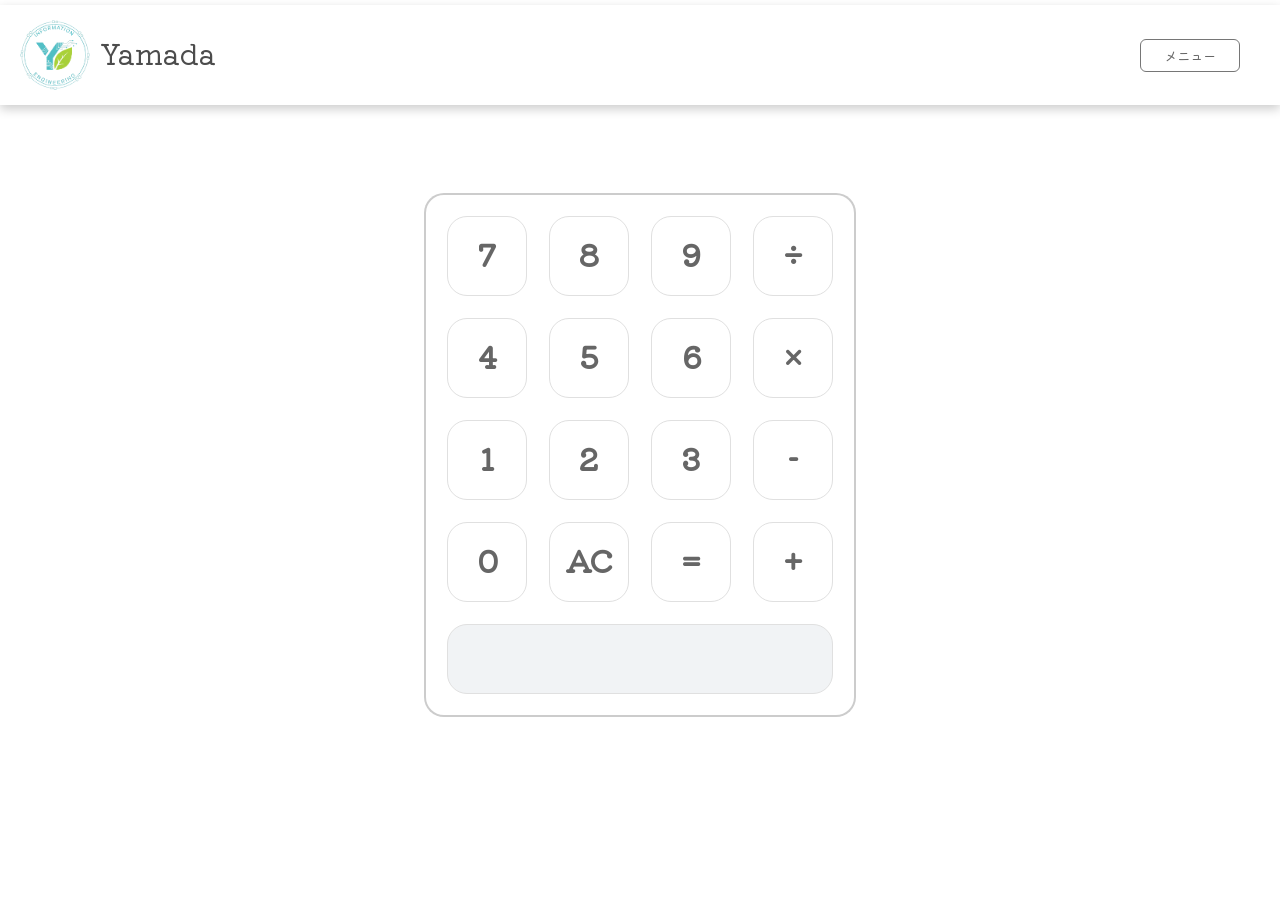
<file: HTML_Yamada/Calculator/index.html>
<!DOCTYPE html>
<html lang="ja">
  <head>
    <meta charset="UTF-8">
    <meta name="viewport" content="width=device-width, initial-scale=1.0">
    <title>Yamada Calculator</title>
    <link rel="icon" href="icon.png">
    <link rel="stylesheet" href="style.css">
    <link rel="stylesheet" href="https://fonts.googleapis.com/css2?family=Kiwi+Maru:wght@300;400;500&display=swap">
  </head>
  <body>
    <header>
      <div class="header-logo">
        <a href="../Website/index.html"><img src="icon.png" width="70px" height="70px" class="icon"></a>
        <a href="../Website/index.html" class="main_title">Yamada</a>
      </div>
      <select onchange="location.href=value">
        <option value="">メニュー</option>
        <option value="../Website/index.html">ホームページ</option>
        <option value="../FavoriteThings/index.html">好きなもの紹介</option>
        <option value="../DataBase/index.html">データベース</option>
      </select>
    </header>
    <div class="header-space"></div>
    <table>
      <tr>
        <td><input type="button" value="7" onclick="get_calc(this)"></td>
        <td><input type="button" value="8" onclick="get_calc(this)"></td>
        <td><input type="button" value="9" onclick="get_calc(this)"></td>
        <td><input type="button" value="÷" onclick="get_calc(this)"></td>
      </tr>
      <tr>
        <td><input type="button" value="4" onclick="get_calc(this)"></td>
        <td><input type="button" value="5" onclick="get_calc(this)"></td>
        <td><input type="button" value="6" onclick="get_calc(this)"></td>
        <td><input type="button" value="×" onclick="get_calc(this)"></td>
      </tr>
      <tr>
        <td><input type="button" value="1" onclick="get_calc(this)"></td>
        <td><input type="button" value="2" onclick="get_calc(this)"></td>
        <td><input type="button" value="3" onclick="get_calc(this)"></td>
        <td><input type="button" value="-" onclick="get_calc(this)"></td>
      </tr>
      <tr>
        <td><input type="button" value="0" onclick="get_calc(this)"></td>
        <td><input type="button" value="AC" onclick="get_calc(this)"></td>
        <td><input type="button" value="=" onclick="get_calc(this)"></td>
        <td><input type="button" value="+" onclick="get_calc(this)"></td>
      </tr>
      <tr>
        <td colspan="4"><input type="text" value="" id="result" class="display" disabled></td>
      </tr>
    </table>
    <script src="script.js"></script>
  </body>
</html>
</file>
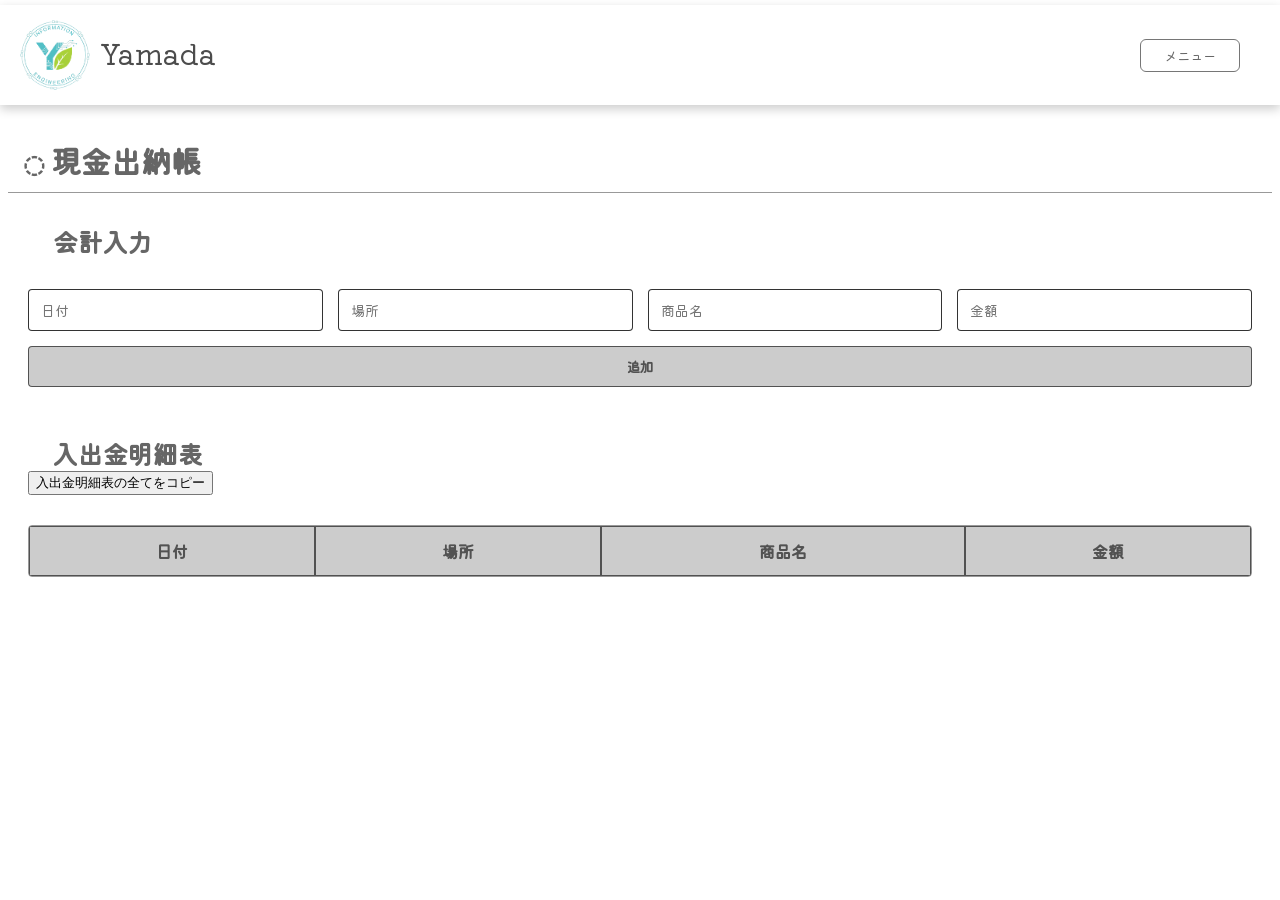
<file: HTML_Yamada/DataBase/index.html>
<!DOCTYPE html>
<html lang="ja">
  <head>
    <meta charset="UTF-8">
    <meta name="viewport" content="width=device-width, initial-scale=1.0">
    <title>Yamada DataBase</title>
    <link rel="icon" href="icon.png">
    <link rel="stylesheet" href="style.css">
    <link rel="stylesheet" href="https://fonts.googleapis.com/css2?family=Kiwi+Maru:wght@300;400;500&display=swap">
  </head>
  <body>
    <header>
      <div class="header-logo">
        <a href="../Website/index.html"><img src="icon.png" width="70px" height="70px" class="icon"></a>
        <a href="../Website/index.html" class="main_title">Yamada</a>
      </div>
      <select onchange="location.href=value">
        <option value="">メニュー</option>
        <option value="../Website/index.html">ホームページ</option>
        <option value="../Calculator/index.html">計算機</option>
        <option value="../FavoriteThings/index.html">好きなもの紹介</option>
      </select>
    </header>
    <div class="header-space"></div>
    <h1><small>◌ </small>現金出納帳</h1>
    <div class="area">
      <h2>会計入力</h2>
      <div class="up">
        <div class="group">
          <input type="text" id="date" placeholder="日付" onfocus="this.type='date'; this.showPicker();" onblur="if(!this.value) this.type='text';">
          <input type="text" id="location" placeholder="場所">
          <input type="text" id="item" placeholder="商品名">
          <input type="number" id="amount" placeholder="金額">
        </div>
        <button onclick="AddContent()">追加</button>
      </div>
      <br>
      <div class="down">
        <h2>入出金明細表<button onclick="fullkopi()" class="fullkopi">入出金明細表の全てをコピー</button></h2>
        <table>
          <tr>
            <th>日付</th>
            <th>場所</th>
            <th>商品名</th>
            <th>金額</th>
          </tr>
        </table>
      </div>
    </div>
    <script src="script.js"></script>
  </body>
</html>
</file>
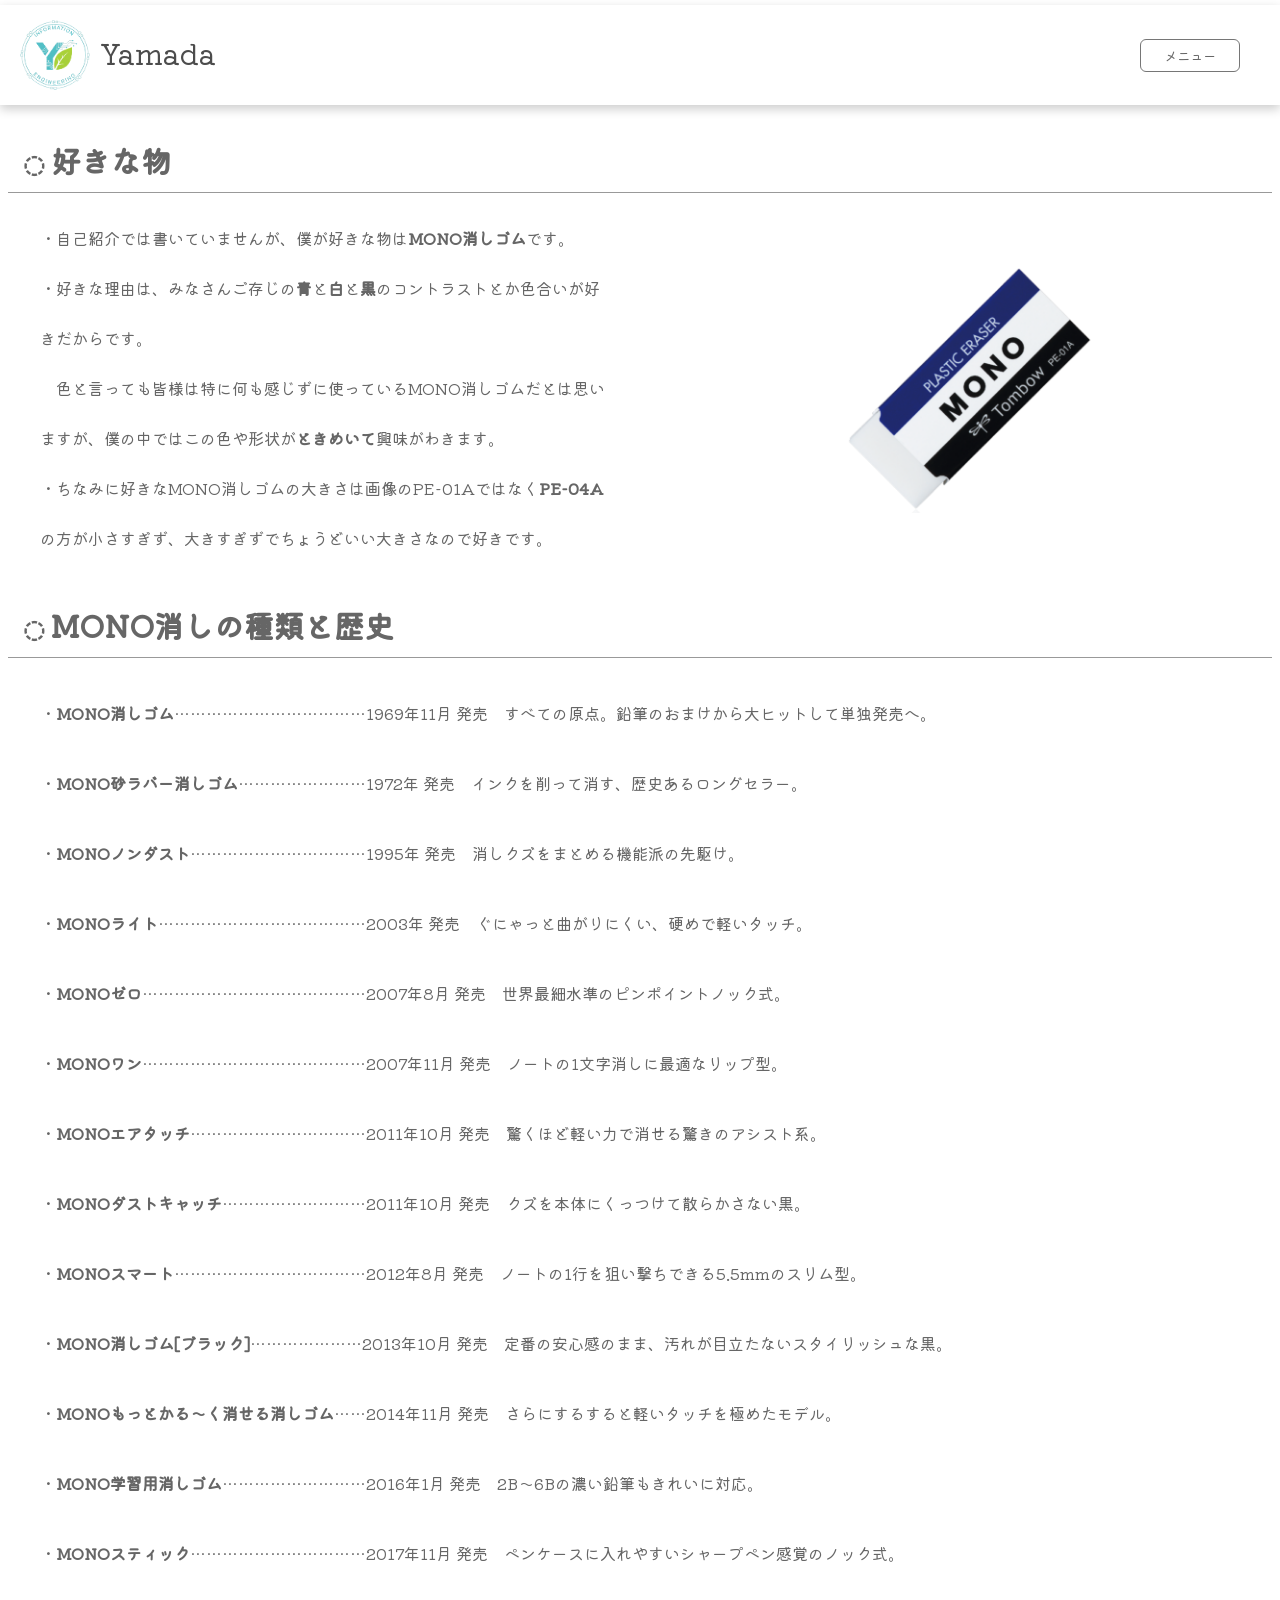
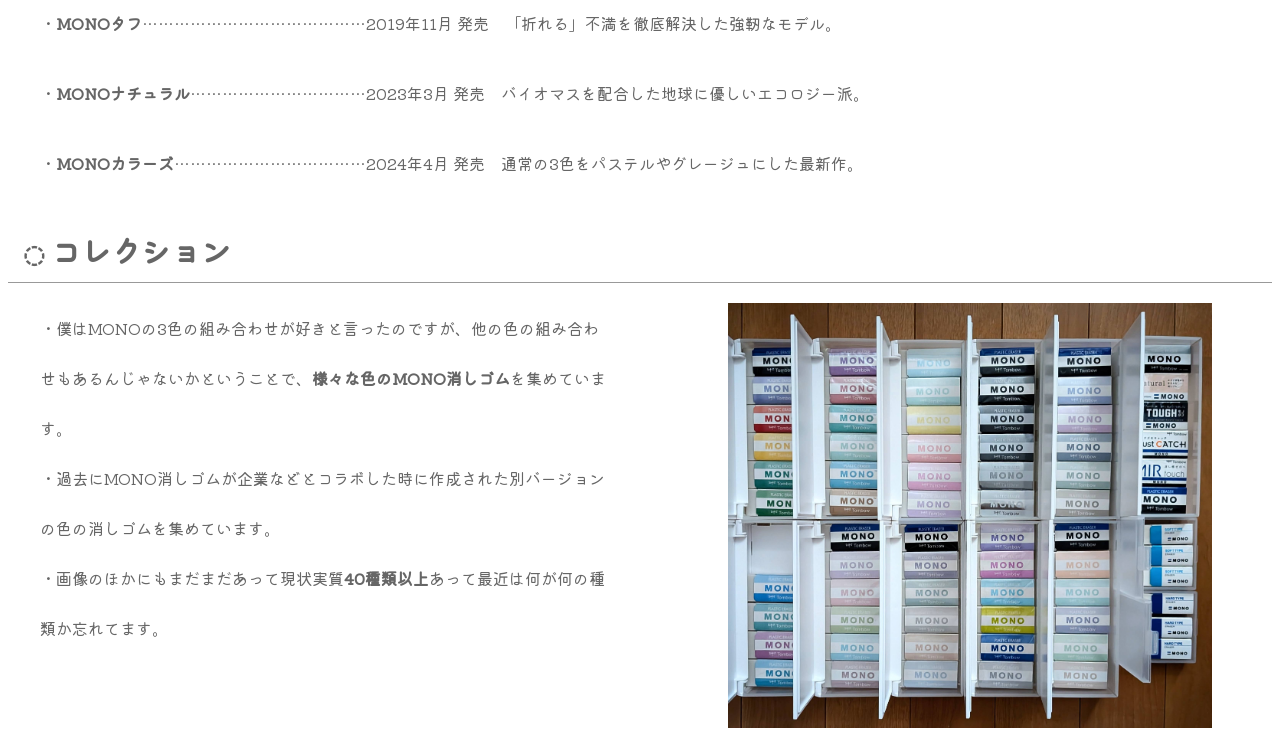
<file: HTML_Yamada/FavoriteThings/index.html>
<!DOCTYPE html>
<html lang="ja">
  <head>
    <meta charset="UTF-8">
    <meta name="viewport" content="width=device-width, initial-scale=1.0">
    <title>Yamada Favorite Things</title>
    <link rel="icon" href="icon.png">
    <link rel="stylesheet" href="style.css">
    <link rel="stylesheet" href="https://fonts.googleapis.com/css2?family=Kiwi+Maru:wght@300;400;500&display=swap">
  </head>
  <body>
    <header>
      <div class="header-logo">
        <a href="../Website/index.html"><img src="icon.png" width="70px" height="70px" class="icon"></a>
        <a href="../Website/index.html" class="main_title">Yamada</a>
      </div>
      <select onchange="location.href=value">
        <option value="">メニュー</option>
        <option value="../Website/index.html">ホームページ</option>
        <option value="../Calculator/index.html">計算機</option>
        <option value="../DataBase/index.html">データベース</option>
      </select>
    </header>
    <div class="header-space"></div>
    <h1><small>◌ </small>好きな物</h1>
    <div class="area1">
      <div class="left1">
        <p>・自己紹介では書いていませんが、僕が好きな物は<b>MONO消しゴム</b>です。</p>
        <p>・好きな理由は、みなさんご存じの<b>青</b>と<b>白</b>と<b>黒</b>のコントラストとか色合いが好きだからです。</p>
        <p>　色と言っても皆様は特に何も感じずに使っているMONO消しゴムだとは思いますが、僕の中ではこの色や形状が<b>ときめいて</b>興味がわきます。</p>
        <p>・ちなみに好きなMONO消しゴムの大きさは画像のPE-01Aではなく<b>PE-04A</b>の方が小さすぎず、大きすぎずでちょうどいい大きさなので好きです。</p>
      </div>
      <div class="right1">
        <img src="mono.png"class="mono">
      </div>
    </div>
    <h1><small>◌ </small>MONO消しの種類と歴史</h1>
    <dev class="tyuukan">
        <p>・<b>MONO消しゴム</b>………………………………1969年11月 発売　すべての原点。鉛筆のおまけから大ヒットして単独発売へ。</p>
        <p>・<b>MONO砂ラバー消しゴム</b>……………………1972年 発売　インクを削って消す、歴史あるロングセラー。</p>
        <p>・<b>MONOノンダスト</b>……………………………1995年 発売　消しクズをまとめる機能派の先駆け。</p>
        <p>・<b>MONOライト</b>…………………………………2003年 発売　ぐにゃっと曲がりにくい、硬めで軽いタッチ。</p>
        <p>・<b>MONOゼロ</b>……………………………………2007年8月 発売　世界最細水準のピンポイントノック式。</p>
        <p>・<b>MONOワン</b>……………………………………2007年11月 発売　ノートの1文字消しに最適なリップ型。</p>
        <p>・<b>MONOエアタッチ</b>……………………………2011年10月 発売　驚くほど軽い力で消せる驚きのアシスト系。</p>
        <p>・<b>MONOダストキャッチ</b>………………………2011年10月 発売　クズを本体にくっつけて散らかさない黒。</p>
        <p>・<b>MONOスマート</b>………………………………2012年8月 発売　ノートの1行を狙い撃ちできる5.5mmのスリム型。</p>
        <p>・<b>MONO消しゴム[ブラック]</b>…………………2013年10月 発売　定番の安心感のまま、汚れが目立たないスタイリッシュな黒。</p>
        <p>・<b>MONOもっとかる～く消せる消しゴム</b>……2014年11月 発売　さらにするすると軽いタッチを極めたモデル。</p>
        <p>・<b>MONO学習用消しゴム</b>………………………2016年1月 発売　2B〜6Bの濃い鉛筆もきれいに対応。</p>
        <p>・<b>MONOスティック</b>……………………………2017年11月 発売　ペンケースに入れやすいシャープペン感覚のノック式。</p>
        <p>・<b>MONOタフ</b>……………………………………2019年11月 発売　「折れる」不満を徹底解決した強靭なモデル。</p>
        <p>・<b>MONOナチュラル</b>……………………………2023年3月  発売　バイオマスを配合した地球に優しいエコロジー派。</p>
        <p>・<b>MONOカラーズ</b>………………………………2024年4月 発売　通常の3色をパステルやグレージュにした最新作。</p>
    </dev>
    <h1><small>◌ </small>コレクション</h1>
    <div class="area2">
        <div class="left2">
            <p>・僕はMONOの3色の組み合わせが好きと言ったのですが、他の色の組み合わせもあるんじゃないかということで、<b>様々な色のMONO消しゴム</b>を集めています。</p>
            <p>・過去にMONO消しゴムが企業などとコラボした時に作成された別バージョンの色の消しゴムを集めています。</p>
            <p>・画像のほかにもまだまだあって現状実質<b>40種類以上</b>あって最近は何が何の種類か忘れてます。</p>
        </div>
        <div class="right2">
            <img src="collection.png"class="collection">
        </div>
    </div>
  </body>
</html>
</file>
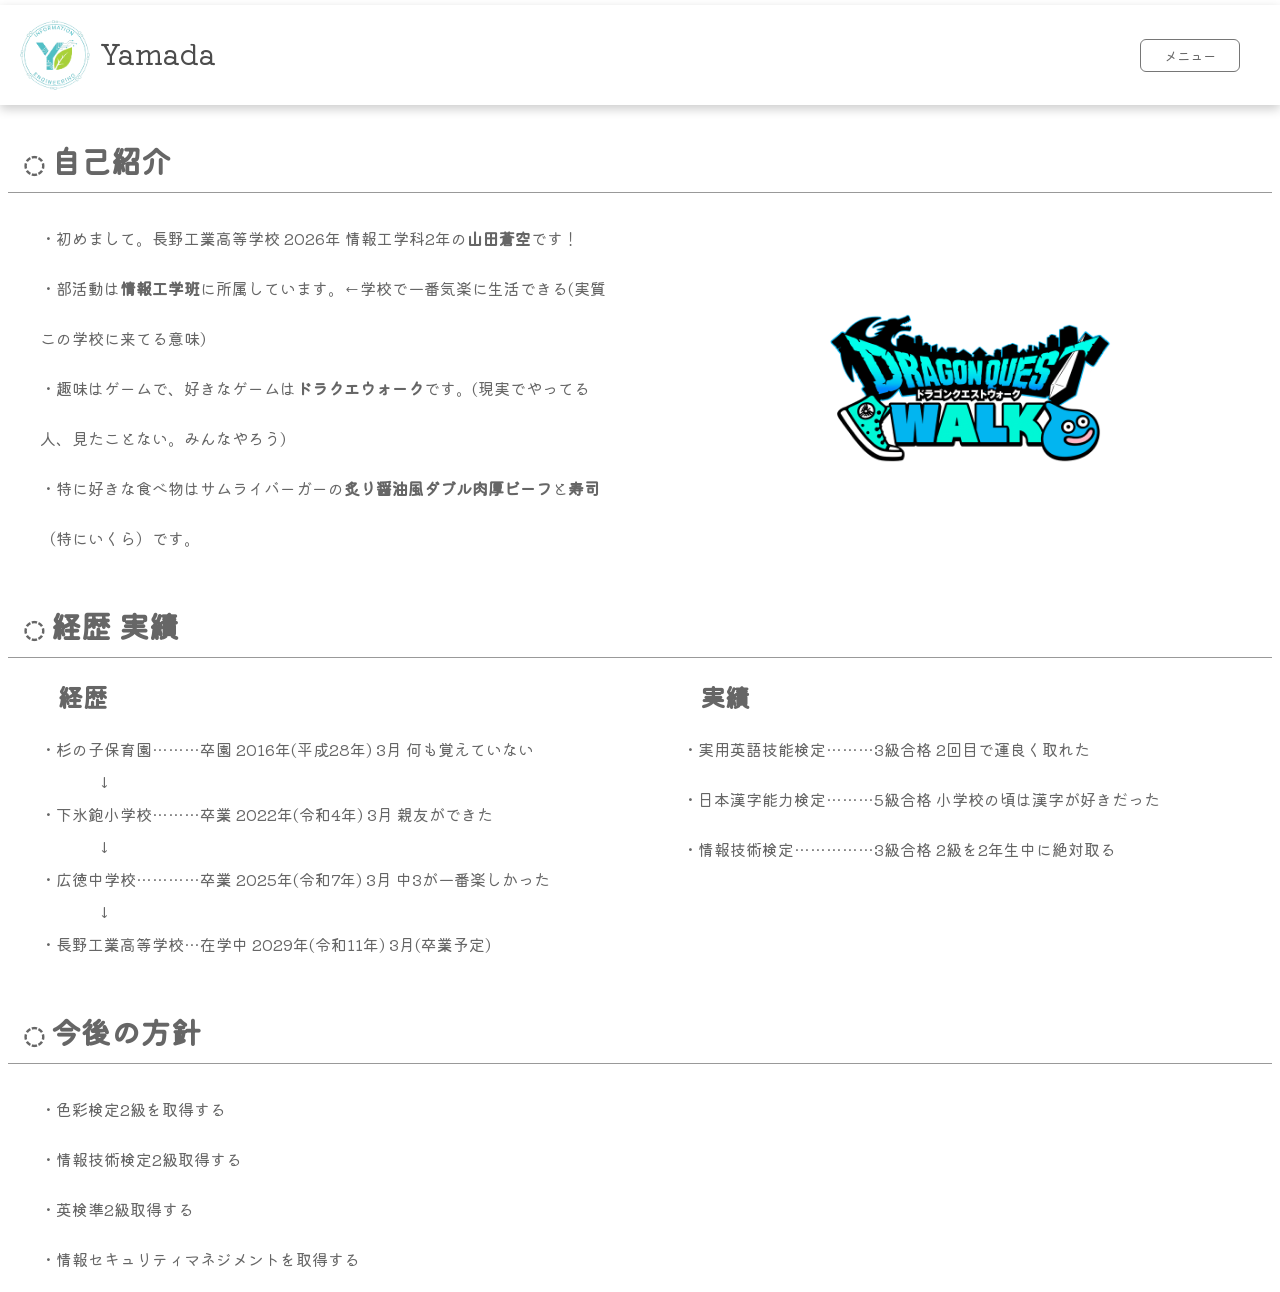
<file: HTML_Yamada/Website/index.html>
<!DOCTYPE html>
<html lang="ja">
  <head>
    <meta charset="UTF-8">
    <meta name="viewport" content="width=device-width, initial-scale=1.0">
    <title>Yamada Home</title>
    <link rel="icon" href="icon.png">
    <link rel="stylesheet" href="style.css">
    <link rel="stylesheet" href="https://fonts.googleapis.com/css2?family=Kiwi+Maru:wght@300;400;500&display=swap">
  </head>
  <body>
    <header>
      <div class="header-logo">
        <a href="../Website/index.html"><img src="icon.png" width="70px" height="70px" class="icon"></a>
        <a href="../Website/index.html" class="main_title">Yamada</a>
      </div>
      <select onchange="location.href=value">
        <option value="">メニュー</option>
        <option value="../Calculator/index.html">計算機</option>
        <option value="../FavoriteThings/index.html">好きなもの紹介</option>
        <option value="../DataBase/index.html">データベース</option>
      </select>
    </header>
    <div class="header-space"></div>
    <h1><small>◌ </small>自己紹介</h1>
    <div class="area1">
      <div class="left1">
        <p>・初めまして。長野工業高等学校 2026年 情報工学科2年の<b>山田蒼空</b>です！</p>
        <p>・部活動は<b>情報工学班</b>に所属しています。←学校で一番気楽に生活できる(実質この学校に来てる意味)</p>
        <p>・趣味はゲームで、好きなゲームは<b>ドラクエウォーク</b>です。(現実でやってる人、見たことない。みんなやろう)</p>
        <p>・特に好きな食べ物はサムライバーガーの<b>炙り醤油風ダブル肉厚ビーフ</b>と<b>寿司</b>（特にいくら）です。</p>
      </div>
      <div class="right1">
        <img src="dqw.png"class="dqw">
      </div>
    </div>
    <h1><small>◌ </small>経歴 実績</h1>
    <div class="area2">
      <div class="left2">
        <h2>経歴</h2>
        <p>・杉の子保育園………卒園 2016年(平成28年) 3月 何も覚えていない</p>
        <div class="yajirusi">↓</div>
        <p>・下氷鉋小学校………卒業 2022年(令和4年) 3月  親友ができた</p>
        <div class="yajirusi">↓</div>
        <p>・広徳中学校…………卒業 2025年(令和7年) 3月  中3が一番楽しかった</p>
        <div class="yajirusi">↓</div>
        <p>・長野工業高等学校…在学中 2029年(令和11年) 3月(卒業予定)</p>
      </div>
      <div class="right2">
        <h2>実績</h2>
        <p>・実用英語技能検定………3級合格 2回目で運良く取れた</p>
        <p>・日本漢字能力検定………5級合格 小学校の頃は漢字が好きだった</p>
        <p>・情報技術検定……………3級合格 2級を2年生中に絶対取る</p>
      </div>
    </div>
    <h1><small>◌ </small>今後の方針</h1>
      <p>・色彩検定2級を取得する</p>
      <p>・情報技術検定2級取得する</p>
      <p>・英検準2級取得する</p>
      <p>・情報セキュリティマネジメントを取得する</p>
  </body>
</html>
</file>
<file: HTML_Yamada/Calculator/style.css>
body {
  background-color: rgb(255, 255, 255);
  user-select: none;
}
body::-webkit-scrollbar {
  display: none;
}
header {
  display: flex;
  justify-content: space-between;
  align-items: center;
  position: fixed;
  top: 5px;
  left: 0;
  right: 0;
  height: 100px;
  background-color: rgb(255, 255, 255);
  box-shadow: 0px 4px 10px 0px rgba(0,0,0,0.2);
  padding: 0px 40px 0px 20px;
}
.header-logo {
  display: flex;
  align-items: center;
  gap: 10px;
}
.icon {
  display: flex;
}
select {
  font-family: "Kiwi Maru", sans-serif;
  text-align-last: center;
  color: rgba(0, 0, 0, 0.600);
  border-radius: 6px;
  padding: 6px 20px 6px 20px;
  background-color: rgb(255, 255, 255);
  appearance: none;
  width: 100px;
}
select:focus {
  outline: none;
}
.main_title {
  font-family: "Kiwi Maru", sans-serif;
  color: rgba(0, 0, 0, 0.700);
  font-size: 30px;
  text-decoration: none;
  margin-bottom: 6px;
}
.header-space {
  height: 140px; 
}
table {
  width: 400px;
  margin-top: 5vh;
  margin-left: auto;
  margin-right: auto;
  border-spacing: 20px;
  background-color: #ffffff;
  padding: 0px;
  border-radius: 20px;
  border: 2px solid rgba(0, 0, 0, 0.200);
}
input[type="button"] {
  width: 80px;
  height:80px;
  font-size: 30px;
  padding-bottom: 6px;
  font-family: "Kiwi Maru", sans-serif;
  font-weight: bold;
  background-color: rgb(255, 255, 255);
  border: 1px solid #e0e0e0;
  border-radius: 20px;
  color: rgba(0, 0, 0, 0.600);
}
input[type="button"]:active {
  background-color: rgba(0, 0, 0, 0.050);
}
.display {
  width: 100%;
  height: 70px;
  font-size: 35px;
  padding-bottom: 6px;
  font-family: "Kiwi Maru", sans-serif;
  font-weight: bold;
  background-color: #f1f3f5;
  border: 1px solid #e0e0e0;
  border-radius: 20px;
  text-align: right;
  padding-right: 20px;
  box-sizing: border-box;
  color: rgba(0, 0, 0, 0.600);
}
</file>
<file: HTML_Yamada/DataBase/style.css>
body {
  background-color: rgb(255, 255, 255);
  user-select: none;
}
body::-webkit-scrollbar {
  display: none;
}
header {
  display: flex;
  justify-content: space-between;
  align-items: center;
  position: fixed;
  top: 5px;
  left: 0;
  right: 0;
  height: 100px;
  background-color: rgb(255, 255, 255);
  box-shadow: 0px 4px 10px 0px rgba(0, 0, 0, 0.2);
  padding: 0px 40px 0px 20px;
}
.header-logo {
  display: flex;
  align-items: center;
  gap: 10px;
}
.icon {
  display: flex;
}
select {
  font-family: "Kiwi Maru", sans-serif;
  text-align-last: center;
  color: rgba(0, 0, 0, 0.600);
  border-radius: 6px;
  padding: 6px 20px 6px 20px;
  background-color: rgb(255, 255, 255);
  appearance: none;
  width: 100px;
}
select:focus {
  outline: none;
}
.main_title {
  font-family: "Kiwi Maru", sans-serif;
  color: rgba(0, 0, 0, 0.700);
  font-size: 30px;
  text-decoration: none;
  margin-bottom: 6px;
}
.header-space {
  height: 90px;
}
p {
  font-family: "Kiwi Maru", sans-serif;
  font-size: 16px;
  margin-top: 0px;
  margin-bottom: 0px;
  line-height: 50px;
  color: rgb(0, 0, 0, 0.600);
  padding-left: 2em;
}
h1 {
  font-family: "Kiwi Maru", sans-serif;
  font-size: 30px;
  border-bottom: 1px solid;
  padding-bottom: 10px;
  border-color: rgba(0, 0, 0, 0.400);
  margin-bottom: 20px;
  margin-top: 40px;
  color: rgb(0, 0, 0, 0.600);
  text-indent: 0.5em;
}
h2 {
  font-family: "Kiwi Maru",sans-serif;
  font-size: 25px;
  margin-bottom: 30px;
  margin-top: -10px;
  color: rgb(0, 0, 0, 0.600);
	text-indent: 1em;
}
.fullkopi{
  display: flex;
}
.area {
  max-width: 100%;
  margin: 0 auto;
  padding: 20px;
}
.down {
  background-color: rgb(255, 255, 255);
  border-radius: 8px;
  margin-bottom: 30px;
  min-width: none;
}
.up {
  display: flex;
  width: 100%;
  gap: 15px;
  padding: 0px;
  box-sizing: border-box;
  margin-bottom: 40px;
  flex-direction: column;
}
.group:not(botton){
  display: flex;
  flex-direction: row;
  flex-wrap: wrap;
  width: 100%;
  gap: 15px;
}
.up input {
  font-family: 'Kiwi Maru', sans-serif;
  padding: 10px 12px;
  margin: 0;
  border: 1px solid rgba(0, 0, 0, 0.800);
  border-radius: 4px;
  font-size: 14px;
  flex: 1;
  min-width: 0px;
}
.up button {
  font-family: 'Kiwi Maru', sans-serif;
  padding: 10px 24px;
  background-color: rgba(0, 0, 0, 0.200);
  color: rgba(0, 0, 0, 0.600);
  border: 1px solid rgba(0, 0, 0, 0.600);
  border-radius: 4px;
  cursor: pointer;
  font-weight: bold;
  flex: none;
}
table {
  border-collapse: separate;
  border-spacing: 0;
  border: 1px solid rgba(0, 0, 0, 0.400);
  border-radius: 4px;
  width: 100%;
  margin-top: 10px;
  font-family: 'Kiwi Maru', sans-serif;
  overflow: hidden;
  padding: 0px;
}
th, td {
  border: 1px solid rgba(0, 0, 0, 0.600);
  padding: 12px;
  text-align: left;
  color: rgba(0, 0, 0, 0.600);
}
th {
  background-color: rgba(0, 0, 0, 0.200);
  color: rgba(0, 0, 0, 0.600);
  text-align: center;
}
tr:not(:has(th)):hover {
  background-color: rgba(0, 0, 0, 0.200);
}
</file>
<file: HTML_Yamada/FavoriteThings/style.css>
body {
  background-color: rgb(255, 255, 255);
  user-select: none;
}
body::-webkit-scrollbar {
  display: none;
}
header {
  display: flex;
  justify-content: space-between;
  align-items: center;
  position: fixed;
  top: 5px;
  left: 0;
  right: 0;
  height: 100px;
  background-color: rgb(255, 255, 255);
  box-shadow: 0px 4px 10px 0px rgba(0, 0, 0, 0.2);
  padding: 0px 40px 0px 20px;
}
.header-logo {
  display: flex;
  align-items: center;
  gap: 10px;
}
.icon {
  display: flex;
}
select {
  font-family: "Kiwi Maru", sans-serif;
  text-align-last: center;
  color: rgba(0, 0, 0, 0.600);
  border-radius: 6px;
  padding: 6px 20px 6px 20px;
  background-color: rgb(255, 255, 255);
  appearance: none;
  width: 100px;
}
select:focus {
  outline: none;
}
.main_title {
  font-family: "Kiwi Maru", sans-serif;
  color: rgba(0, 0, 0, 0.700);
  font-size: 30px;
  text-decoration: none;
  margin-bottom: 6px;
}
.header-space {
  height: 90px;
}
p {
  font-family: "Kiwi Maru", sans-serif;
  font-size: 16px;
  margin-top: 0px;
  margin-bottom: 0px;
  line-height: 50px;
  color: rgb(0, 0, 0, 0.600);
  padding-left: 2em;
}
h1 {
  font-family: "Kiwi Maru", sans-serif;
  font-size: 30px;
  border-bottom: 1px solid;
  padding-bottom: 10px;
  border-color: rgba(0, 0, 0, 0.400);
  margin-bottom: 20px;
  margin-top: 40px;
  color: rgb(0, 0, 0, 0.600);
  text-indent: 0.5em;
}
.mono {
  max-width: 100%;
  height: auto;
  max-height: 250px;
}
.collection {
  max-width: 80%;
  height: auto;
  max-height: 500px;
}
.area1 {
  display: flex;
  gap: 20px;
  flex-wrap: wrap;
}
.left1 {
  flex: 1;
  min-width: 300px;
  margin-right: 35px;
}
.right1 {
  flex: 1;
  min-width: 300px;
  display: flex;
  justify-content: center;
  align-items: center;
}
.tyuukan {
  display: flex;
  margin-right: 35px;
  flex-wrap: wrap;
  gap: 20px;
  margin-top: 30px;
}
.area2 {
  display: flex;
  gap: 20px;
  flex-wrap: wrap;
}
.left2 {
  flex: 1;
  min-width: 300px;
  margin-right: 35px;
}
.right2 {
  flex: 1;
  min-width: 300px;
  gap: 20px;
  display: flex;
  justify-content: center;
  align-items: center;
}
</file>
<file: HTML_Yamada/Website/style.css>
body {
  background-color: rgb(255, 255, 255);
  user-select: none;
}
body::-webkit-scrollbar {
  display: none;
}
header {
  display: flex;
  justify-content: space-between;
  align-items: center;
  position: fixed;
  top: 5px;
  left: 0;
  right: 0;
  height: 100px;
  background-color: rgb(255, 255, 255);
  box-shadow: 0px 4px 10px 0px rgba(0,0,0,0.2);
  padding: 0px 40px 0px 20px;
}
.header-logo {
  display: flex;
  align-items: center;
  gap: 10px;
}
.icon {
  display: flex;
}
select {
  font-family: "Kiwi Maru", sans-serif;
  text-align-last: center;
  color: rgba(0, 0, 0, 0.600);
  border-radius: 6px;
  padding: 6px 20px 6px 20px;
  background-color: rgb(255, 255, 255);
  appearance: none;
  width: 100px;
}
select:focus {
  outline: none;
}
.main_title {
  font-family: "Kiwi Maru", sans-serif;
  color: rgba(0, 0, 0, 0.700);
  font-size: 30px;
  text-decoration: none;
  margin-bottom: 6px;
}
.header-space {
  height: 90px; 
}
p {
  font-family: "Kiwi Maru",sans-serif;
  font-size: 16px;
  margin-top: 0px;
  margin-bottom: 0px;
  line-height: 50px;
  color: rgb(0, 0, 0, 0.600);
	padding-left: 2em;
}
h1 {
  font-family: "Kiwi Maru",sans-serif;
  font-size: 30px;
  border-bottom: 1px solid;
  padding-bottom: 10px;
  border-color: rgba(0, 0, 0, 0.400);
  margin-bottom: 20px;
  margin-top: 40px;
  color: rgb(0, 0, 0, 0.600);
	text-indent: 0.5em;
}
.dqw {
  max-width: 70%;
  height: auto;
  max-height: 150px;
}
h2 {
  font-family: "Kiwi Maru",sans-serif;
  font-size: 25px;
  margin-bottom: 10px;
  margin-top: 0px;
  color: rgb(0, 0, 0, 0.600);
	text-indent: 2em;
}
.yajirusi {
  font-family: "Kiwi Maru",sans-serif;
  line-height: 15px;
  color: rgb(0, 0, 0, 0.600);
	text-indent: 5.5em;
}
.area1 {
  display: flex;
  gap: 20px;
  flex-wrap: wrap;
}
.left1 {
  flex: 1;
  min-width: 300px;
  margin-right: 35px;
}
.right1 {
  flex: 1;
  min-width: 300px;
  display: flex;
  justify-content: center;
  align-items: center;
}
.area2 {
  display: flex;
  gap: 20px;
  flex-wrap: wrap;
}
.left2 {
  flex: 1;
  min-width: 300px;
  margin-right: 35px;
}
.right2 {
  flex: 1;
  min-width: 300px;
  margin-right: 35px;
}
</file>
